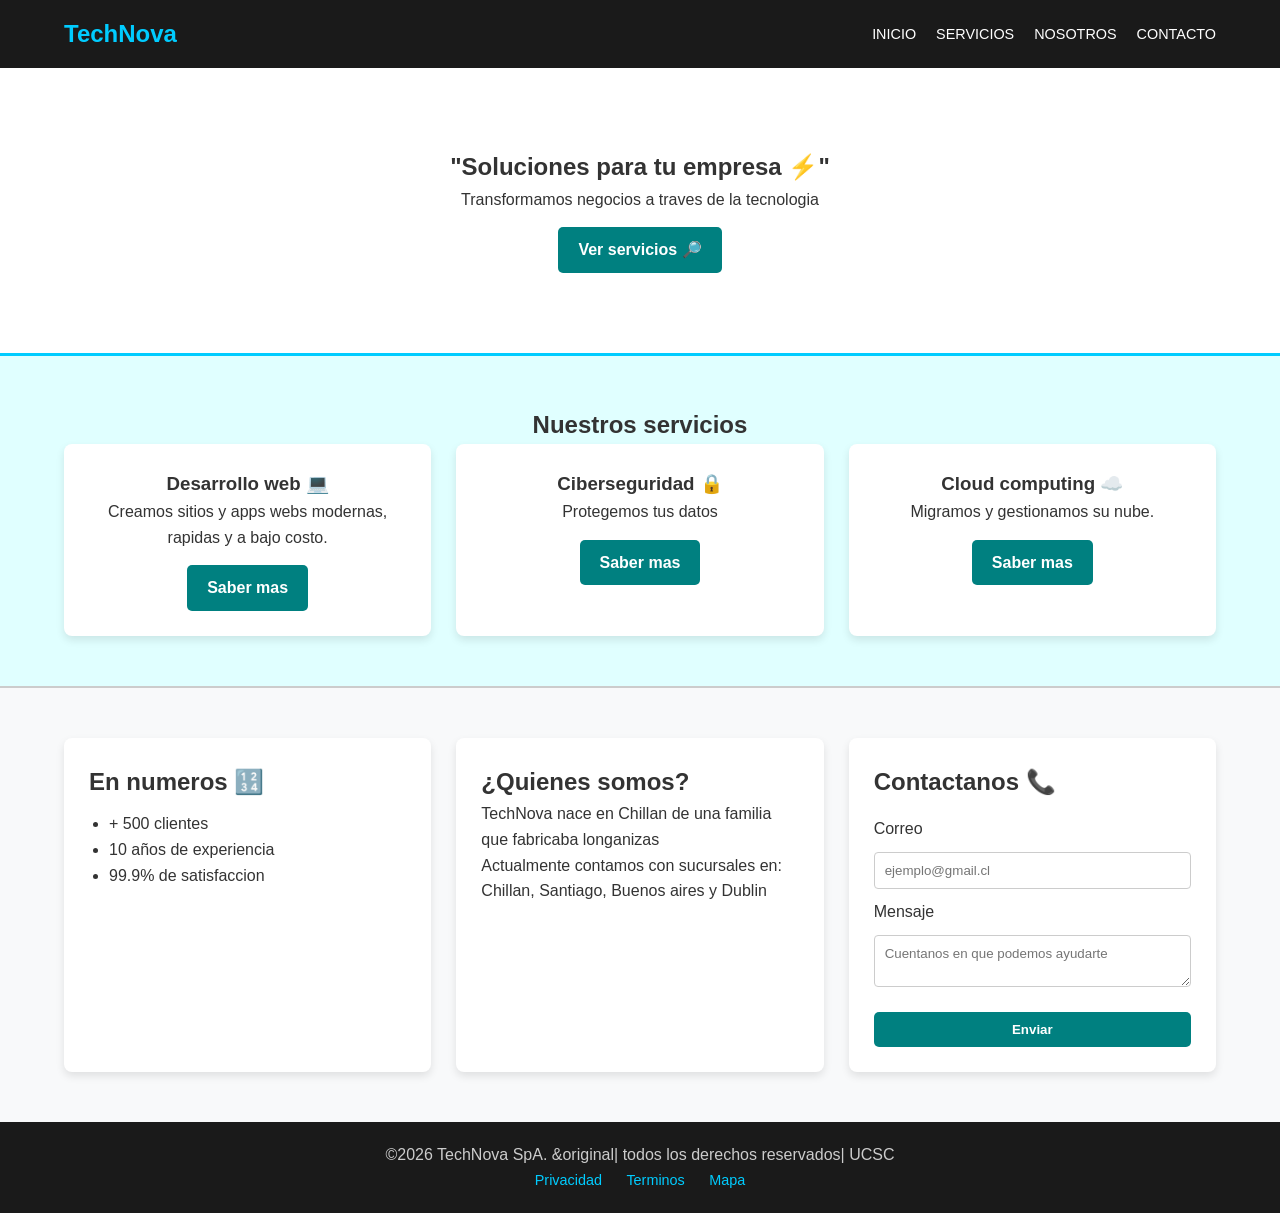
<file: index.html>
<!DOCTYPE html>
<html lang="es">
<head>
    <meta name="viewport" content="width=device-width, initial-scale=1.0">
    <title>TechNova donde la tecnologia funciona</title>
    <link rel="stylesheet" href="style.css">
</head>
<body>
    <!-- Seccion header-->
     <header id="site-header">
        <div class="logo">TechNova</div>
        <label for="menu-toggle" class="hamburguesa"></label>
        <nav id="main-nav">
            <ul>
                <li><a href="#inicio">inicio</a></li>
                <li><a href="#servicios">servicios</a></li>
                <li><a href="#nosotros">nosotros</a></li>
                <li><a href="#contacto">contacto</a></li>


            </ul>

        </nav> <!--navegacion-->
         </header>
        <!-- seccion HERO -->
         <main>
         <section id="inicio" class="hero">
            <h1> "Soluciones para tu empresa ⚡"</h1>
            <p>
                Transformamos negocios a traves de la tecnologia
            </p>
            <a href="#servicios" class="btn-cta"> Ver servicios 🔎</a>
         </section>
         <!--seccion servicios-->
         <section id="servicios">
            <h2> Nuestros servicios</h2>
            <div class="servicios-grid">
                <article class="servicios-card">
                    <h3> Desarrollo web 💻</h3>
                    <p> Creamos sitios y apps webs modernas, rapidas y a bajo costo.</p>
                    <a href="#" class="btn-secundario"> Saber mas </a>
                    </article>
         
         <article class="servicios-card">
                    <h3> Ciberseguridad 🔒</h3>
                    <p> Protegemos tus datos</p>
                    <a href="#" class="btn-secundario"> Saber mas </a>
                    </article>

                    <article class="servicios-card">
                    <h3> Cloud computing ☁️</h3>
                    <p> Migramos y gestionamos su nube.</p>
                    <a href="#" class="btn-secundario"> Saber mas </a>
                    </article>

                    </div>

                    </section>

                    <!--  seccion aside + nosotros-->
                      <div class="fila-mixta">
                        <aside id="stats">
                            <h2> En numeros 🔢 </h2>
                            <ul>
                                <li>+ 500 clientes</li>
                                <li> 10 años de experiencia</li>
                                <li> 99.9% de satisfaccion</li>


                            </ul>
                        </aside>
                        <section id="nosotros">
                            <h2> ¿Quienes somos?</h2>
                            <p>
                                TechNova nace en Chillan de una familia que fabricaba longanizas
                            </p>
                            <p>
                                Actualmente contamos con sucursales en: Chillan, Santiago, Buenos aires y Dublin
                            </p>
                            
                        </section>
                        <section id="Contacto">
                            <h2>Contactanos 📞</h2>
                            <form id="form-contacto">
                                <label for="correo"> Correo</label>
                                <input type="email" id="correo" placeholder="ejemplo@gmail.cl">
                                <label for="mensaje"> Mensaje</label>
                                <textarea id="mensaje" placeholder="Cuentanos en que podemos ayudarte" required></textarea>
                                <button type="submit"> Enviar</button>
                            </form>
                        </section>
                      </div>
                      </main>


                      <footer id='site-footer'>  
                        <p>&copy;2026 TechNova SpA. &original| todos los derechos reservados| UCSC</p>
                        <nav class="footer-nav">
                            <a href="#" privacidad>Privacidad</a>
                            <a href="#" terminos>Terminos</a>
                            <a href="#" mapa>Mapa</a>
                        </nav>                                 


                


    
    
</body>
</html>
</file>
<file: style.css>
* { margin: 0; padding: 0; box-sizing: border-box; font-family: sans-serif; }
body { background: #e0ffff; color: #333; line-height: 1.6; }

/* --- ENCABEZADO Y NAV --- */
#site-header { background: #1a1a1a; color: #fff; padding: 15px 5%; display: flex; justify-content: space-between; align-items: center; }
.logo { font-size: 1.5rem; font-weight: bold; color: #0cf; }
#main-nav ul { list-style: none; display: flex; gap: 20px; }
#main-nav a { color: #fff; text-decoration: none; text-transform: uppercase; font-size: 0.9rem; }
#main-nav a:hover, .footer-nav a:hover { color: #0cf; }
.hamburguesa { display: none; }

/* --- LAYOUT GENERAL Y SECCIONES --- */
.hero { text-align: center; padding: 80px 20px; background: #fff; border-bottom: 3px solid #0cf; }
#servicios, .fila-mixta { padding: 50px 5%; text-align: center; }
.servicios-grid, .fila-mixta { display: flex; justify-content: center; gap: 25px; flex-wrap: wrap; }
.fila-mixta { background: #f8f9fa; text-align: left; border-top: 2px solid #ccc; }

/* --- TARJETAS (Servicios, Stats, Nosotros, Contacto) --- */
.servicios-card, #stats, #nosotros, #Contacto { background: #fff; padding: 25px; border-radius: 8px; box-shadow: 0 4px 8px rgba(0,0,0,0.1); flex: 1; min-width: 280px; }
#stats ul { margin: 10px 0 0 20px; }

/* --- BOTONES Y FORMULARIO --- */
.btn-cta, .btn-secundario, #form-contacto button { display: inline-block; background: #008080; color: #fff; padding: 10px 20px; text-decoration: none; border-radius: 5px; margin-top: 15px; font-weight: bold; border: none; cursor: pointer; }
.btn-cta:hover, .btn-secundario:hover, #form-contacto button:hover { background: #005959; }
#form-contacto { display: flex; flex-direction: column; gap: 10px; margin-top: 15px; }
#form-contacto input, #form-contacto textarea { padding: 10px; border: 1px solid #ccc; border-radius: 4px; }

/* --- PIE DE PÁGINA --- */
#site-footer { background: #1a1a1a; color: #ccc; text-align: center; padding: 20px; }
.footer-nav a { color: #0cf; margin: 0 10px; text-decoration: none; font-size: 0.9rem; }
</file>
